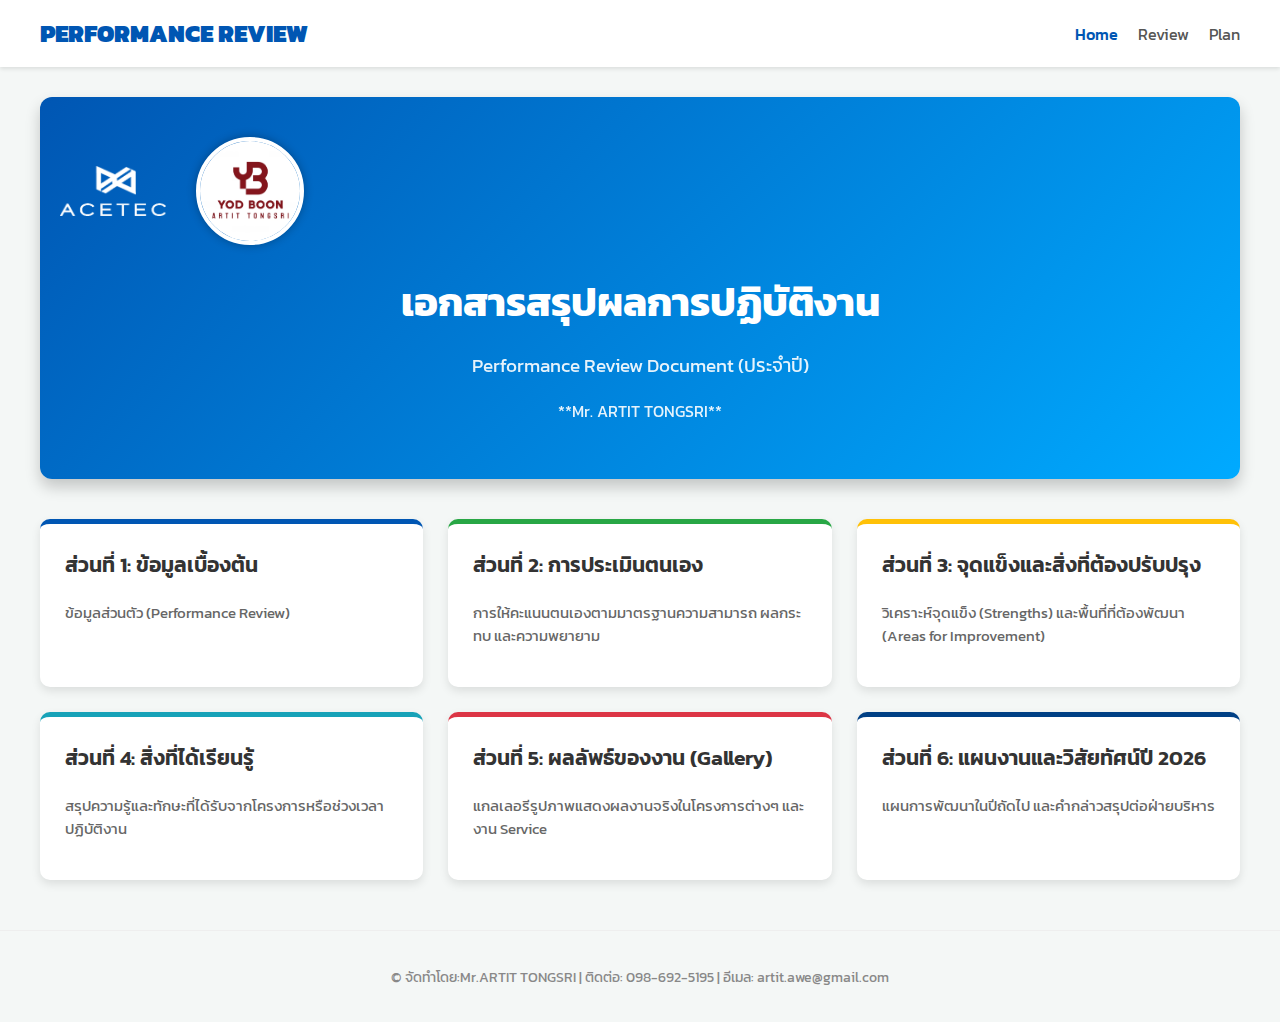
<file: index.html>
<!DOCTYPE html>
<html lang="th">

<head>
    <meta charset="UTF-8">
    <meta name="viewport" content="width=device-width, initial-scale=1.0">
    <title>เอกสาร Performance Review</title>
    <link rel="stylesheet" href="styles.css">
    <link rel="stylesheet" href="https://fonts.googleapis.com/css2?family=Kanit:wght@300;400;500;700;900&display=swap">
</head>

<body>

    <nav>
        <div class="container">
            <div class="nav-con">
                <div class="logo">
                    <a href="index.html">PERFORMANCE REVIEW</a>
                </div>
                <ul class="menu">
                    <li><a href="index.html" class="active-link">Home</a></li>
                    <li><a href="performance_review.html">Review</a></li>
                    <li><a href="แผนงานปี 2026 และให้คำพูดกับฝ่ายบริหาร.html">Plan</a></li>
                </ul>
            </div>
        </div>
    </nav>

    <main>
        <div class="container">
            
            <div class="header-section">
                <div class="header-images">
                    <img src="1. Logo/ACETEC LOGO.png" alt="Company Logo" class="company-logo" />   
                    <img src="1. Logo/Logo_yod.png" alt="Profile Photo" class="profile-photo" />
                </div>
                <h1>เอกสารสรุปผลการปฏิบัติงาน</h1>
                <p>Performance Review Document (ประจำปี)</p>
                <p style="font-size: 1rem; margin-top: 15px;">**Mr. ARTIT TONGSRI**</p>
            </div>
            
            <div class="dashboard-grid">
                
                <a href="performance_review.html" class="nav-card card-1">
                    <div>
                        <h3>ส่วนที่ 1: ข้อมูลเบื้องต้น</h3>
                        <p>ข้อมูลส่วนตัว (Performance Review)</p>
                    </div>
                </a>

                <a href="การประเมินตนเอง.html" class="nav-card card-2">
                    <div>
                        <h3>ส่วนที่ 2: การประเมินตนเอง</h3>
                        <p>การให้คะแนนตนเองตามมาตรฐานความสามารถ ผลกระทบ และความพยายาม</p>
                    </div>
                </a>

                <a href="ประเมินภาพรวมของตนเองด้านจุดแข็งและสิ่งที่ต้องปรับปรุง.html" class="nav-card card-3">
                    <div>
                        <h3>ส่วนที่ 3: จุดแข็งและสิ่งที่ต้องปรับปรุง</h3>
                        <p>วิเคราะห์จุดแข็ง (Strengths) และพื้นที่ที่ต้องพัฒนา (Areas for Improvement)</p>
                    </div>
                </a>

                <a href="สิ่งที่ได้เรียนรู้ในช่วงทดลองงานหรือช่วงปี.html" class="nav-card card-4">
                    <div>
                        <h3>ส่วนที่ 4: สิ่งที่ได้เรียนรู้</h3>
                        <p>สรุปความรู้และทักษะที่ได้รับจากโครงการหรือช่วงเวลาปฏิบัติงาน</p>
                    </div>
                </a>

                <a href="ผลลัพธ์ของงานในช่วงทดลองงานหรือช่วงปี.html" class="nav-card card-5">
                    <div>
                        <h3>ส่วนที่ 5: ผลลัพธ์ของงาน (Gallery)</h3>
                        <p>แกลเลอรีรูปภาพแสดงผลงานจริงในโครงการต่างๆ และงาน Service</p>
                    </div>
                </a>

                <a href="แผนงานปี 2026 และให้คำพูดกับฝ่ายบริหาร.html" class="nav-card card-6">
                    <div>
                        <h3>ส่วนที่ 6: แผนงานและวิสัยทัศน์ปี 2026</h3>
                        <p>แผนการพัฒนาในปีถัดไป และคำกล่าวสรุปต่อฝ่ายบริหาร</p>
                    </div>
                </a>

            </div>
        </div>
    </main>
    
    <footer>
        <p>&copy; จัดทำโดย:Mr.ARTIT TONGSRI | ติดต่อ: 098-692-5195 | อีเมล: artit.awe@gmail.com</p>
    </footer>

</body>
</html>
</file>
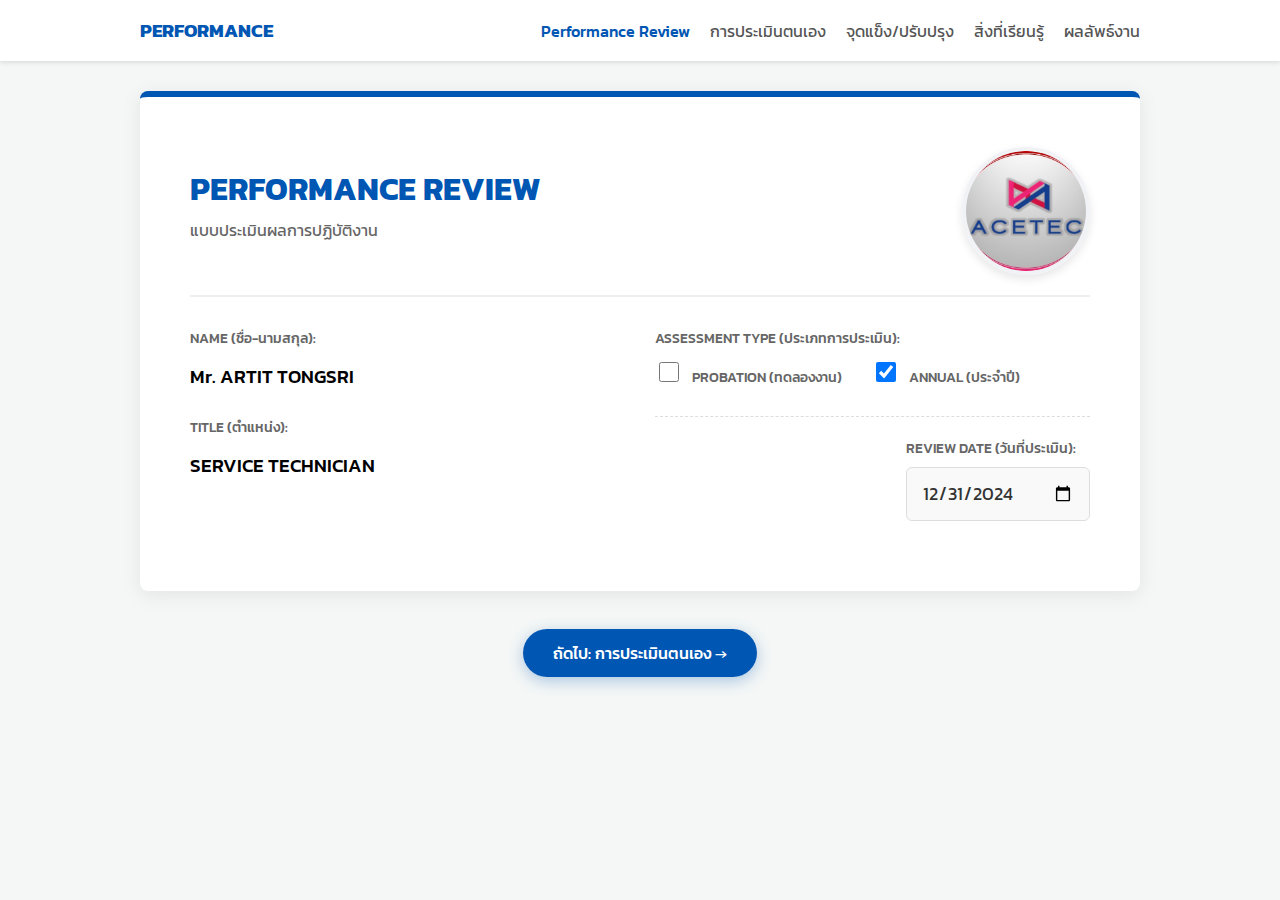
<file: performance_review.html>
<!DOCTYPE html>
<html lang="th">

<head>
    <meta charset="UTF-8">
    <meta name="viewport" content="width=device-width, initial-scale=1.0">
    <title>Performance Review - Artit Tongsri</title>
    <link rel="stylesheet" href="styles1.css">
    <link rel="stylesheet" href="https://fonts.googleapis.com/css2?family=Kanit:wght@300;400;500;700&display=swap">
</head>

<body>

    <nav>
        <div class="container">
            <div class="nav-con">
                <div class="logo">
                    <a href="index.html">PERFORMANCE</a>
                </div>
                <ul class="menu">
                    <li><a href="performance_review.html" class="active-link">Performance Review</a></li>
                    <li><a href="การประเมินตนเอง.html">การประเมินตนเอง</a></li>
                    <li><a href="ประเมินภาพรวมของตนเองด้านจุดแข็งและสิ่งที่ต้องปรับปรุง.html">จุดแข็ง/ปรับปรุง</a></li>
                    <li><a href="สิ่งที่ได้เรียนรู้ในช่วงทดลองงานหรือช่วงปี.html">สิ่งที่เรียนรู้</a></li>
                    <li><a href="ผลลัพธ์ของงานในช่วงทดลองงานหรือช่วงปี.html">ผลลัพธ์งาน</a></li>
                </ul>
            </div>
        </div>
    </nav>

    <main>
        <div class="container">
            <div class="paper-card">
                
                <div class="header-section">
                    <div>
                        <h1>Performance Review</h1>
                        <p style="color:#666; margin-top:5px;">แบบประเมินผลการปฏิบัติงาน</p>
                    </div>
                    <img src="1. Logo/messageImage_1733547619564.jpg" alt="Artit Tongsri" class="profile-img">
                </div>

                <div class="info-grid">
                    
                    <div>
                        <div class="form-group">
                            <label>NAME (ชื่อ-นามสกุล):</label>
                            <div class="form-control-static">Mr. ARTIT TONGSRI</div>
                            </div>

                        <div class="form-group">
                            <label>TITLE (ตำแหน่ง):</label>
                            <div class="form-control-static">SERVICE TECHNICIAN</div>
                        </div>
                    </div>

                    <div>
                        <div class="form-group">
                            <label>ASSESSMENT TYPE (ประเภทการประเมิน):</label>
                            <div class="checkbox-group">
                                <label class="custom-checkbox">
                                    <input type="checkbox" name="PROBATION" id="PROBATION">
                                    PROBATION (ทดลองงาน)
                                </label>
                                <label class="custom-checkbox">
                                    <input type="checkbox" name="ANNUAL" id="ANNUAL" checked>
                                    ANNUAL (ประจำปี)
                                </label>
                            </div>
                        </div>

                        <div class="review-date">
                            <div class="form-group" style="display: inline-block; text-align: left;">
                                <label>REVIEW DATE (วันที่ประเมิน):</label>
                                <input type="date" value="2024-12-31" class="form-control" style="width: auto;">
                            </div>
                        </div>
                    </div>

                </div> </div> <div class="btn-next-container">
                <a href="การประเมินตนเอง.html" class="btn-next">ถัดไป: การประเมินตนเอง &rarr;</a>
            </div>

        </div>
    </main>

</body>
</html>
</file>
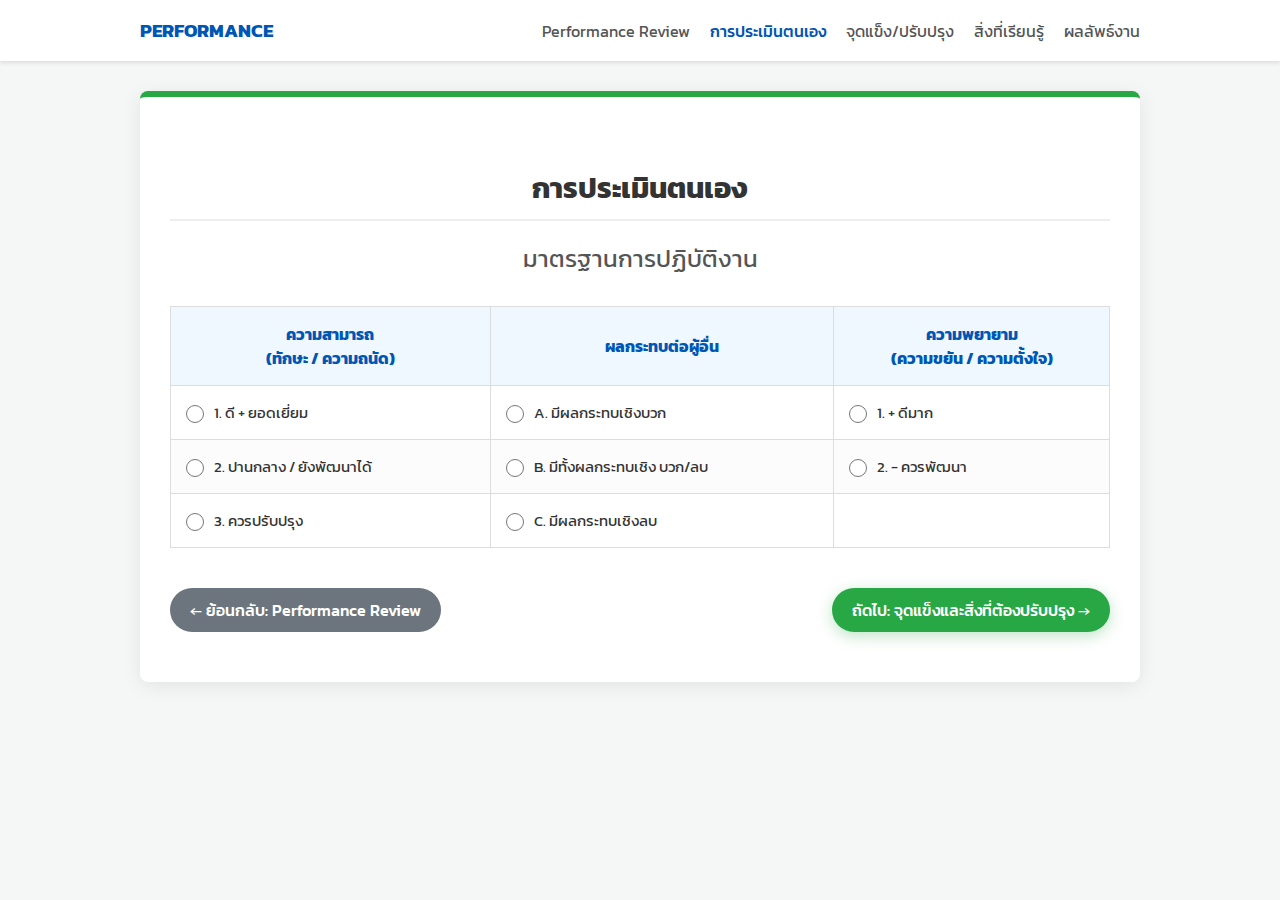
<file: การประเมินตนเอง copy.html>
<!DOCTYPE html>
<html lang="th">

<head>
    <meta charset="UTF-8">
    <meta name="viewport" content="width=device-width, initial-scale=1.0">
    <title>การประเมินตนเอง</title>
    <link rel="stylesheet" href="styles2.css">
    <link rel="stylesheet" href="https://fonts.googleapis.com/css2?family=Kanit:wght@300;400;500;700&display=swap">
</head>

<body>

    <nav>
        <div class="container">
            <div class="nav-con">
                <div class="logo">
                    <a href="index.html">PERFORMANCE</a>
                </div>
                <ul class="menu">
                    <li><a href="performance_review.html">Performance Review</a></li>
                    <li><a href="การประเมินตนเอง.html" class="active-link">การประเมินตนเอง</a></li>
                    <li><a href="ประเมินภาพรวมของตนเองด้านจุดแข็งและสิ่งที่ต้องปรับปรุง.html">จุดแข็ง/ปรับปรุง</a></li>
                    <li><a href="สิ่งที่ได้เรียนรู้ในช่วงทดลองงานหรือช่วงปี.html">สิ่งที่เรียนรู้</a></li>
                    <li><a href="ผลลัพธ์ของงานในช่วงทดลองงานหรือช่วงปี.html">ผลลัพธ์งาน</a></li>
                </ul>
            </div>
        </div>
    </nav>

    <main>
        <div class="container">
            <div class="paper-card">
                
                <h1>การประเมินตนเอง</h1>
                <h2 class="sub-title">มาตรฐานการปฏิบัติงาน</h2>
                
                <div style="overflow-x: auto;"> 
                    <table class="assessment-table">
                        <thead>
                            <tr>
                                <th>
                                    ความสามารถ<br>(ทักษะ / ความถนัด)
                                </th>
                                <th>
                                    ผลกระทบต่อผู้อื่น
                                </th>
                                <th>
                                    ความพยายาม<br>(ความขยัน / ความตั้งใจ)
                                </th>
                            </tr>
                        </thead>
                        <tbody>
                            <tr>
                                <td>
                                    <div class="rating-option">
                                        <input type="radio" name="rating-ability" id="ability-1">
                                        <label for="ability-1">1. ดี + ยอดเยี่ยม</label>
                                    </div>
                                </td>
                                <td>
                                    <div class="rating-option">
                                        <input type="radio" name="rating-impact" id="impact-1">
                                        <label for="impact-1">A. มีผลกระทบเชิงบวก</label>
                                    </div>
                                </td>
                                <td>
                                    <div class="rating-option">
                                        <input type="radio" name="rating-effort" id="effort-1">
                                        <label for="effort-1">1. + ดีมาก</label>
                                    </div>
                                </td>
                            </tr>
                            <tr>
                                <td>
                                    <div class="rating-option">
                                        <input type="radio" name="rating-ability" id="ability-2">
                                        <label for="ability-2">2. ปานกลาง / ยังพัฒนาได้</label>
                                    </div>
                                </td>
                                <td>
                                    <div class="rating-option">
                                        <input type="radio" name="rating-impact" id="impact-2">
                                        <label for="impact-2">B. มีทั้งผลกระทบเชิง บวก/ลบ</label>
                                    </div>
                                </td>
                                <td>
                                    <div class="rating-option">
                                        <input type="radio" name="rating-effort" id="effort-2">
                                        <label for="effort-2">2. - ควรพัฒนา</label>
                                    </div>
                                </td>
                            </tr>
                            <tr>
                                <td>
                                    <div class="rating-option">
                                        <input type="radio" name="rating-ability" id="ability-3">
                                        <label for="ability-3">3. ควรปรับปรุง</label>
                                    </div>
                                </td>
                                <td>
                                    <div class="rating-option">
                                        <input type="radio" name="rating-impact" id="impact-3">
                                        <label for="impact-3">C. มีผลกระทบเชิงลบ</label>
                                    </div>
                                </td>
                                <td>
                                    </td>
                            </tr>
                        </tbody>
                    </table>
                </div>

                <div class="nav-buttons">
                    <a href="performance_review.html" class="btn btn-prev">&larr; ย้อนกลับ: Performance Review</a>
                    <a href="ประเมินภาพรวมของตนเองด้านจุดแข็งและสิ่งที่ต้องปรับปรุง.html" class="btn btn-next">ถัดไป: จุดแข็งและสิ่งที่ต้องปรับปรุง &rarr;</a>
                </div>

            </div>
        </div>
    </main>
</body>
</html>
</file>
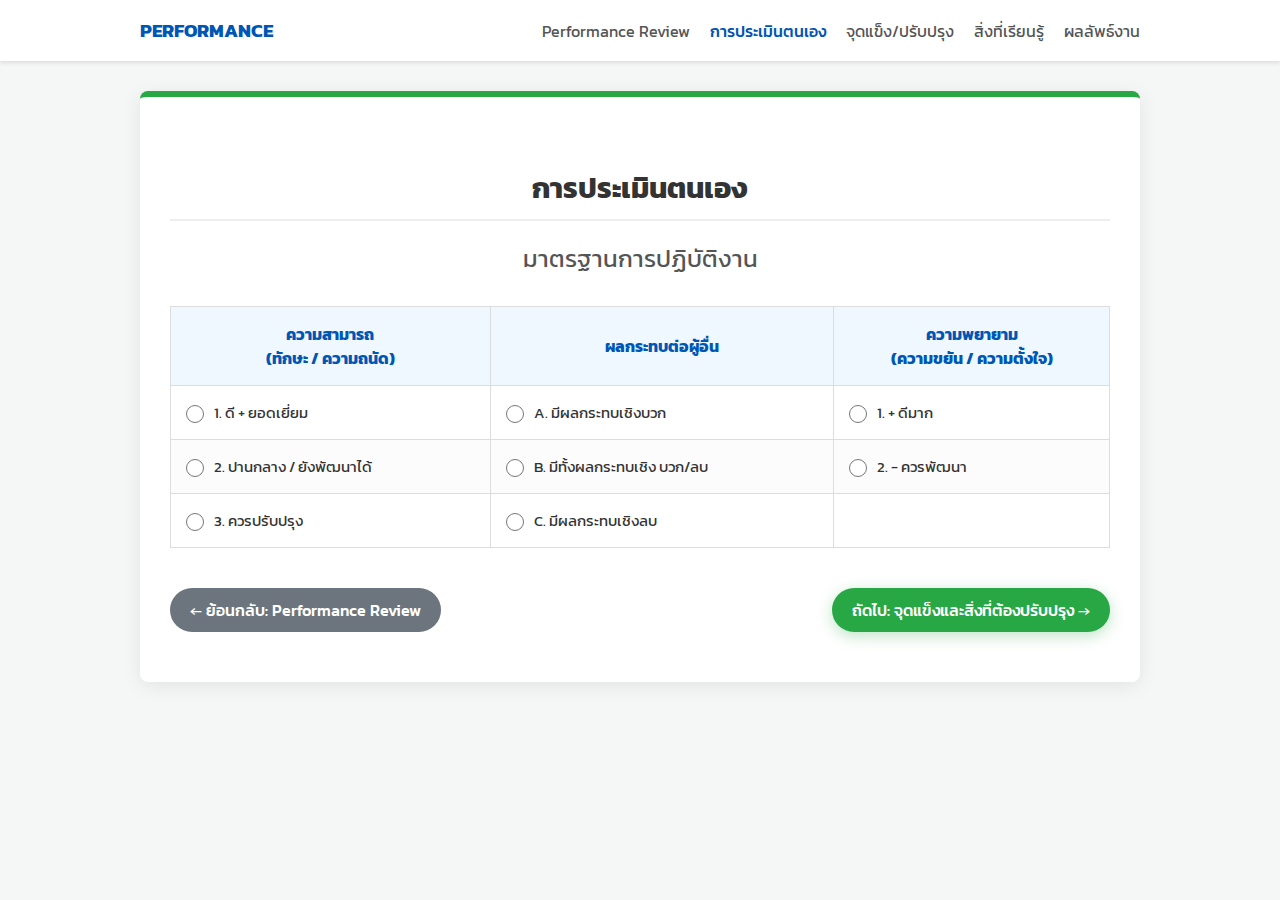
<file: การประเมินตนเอง.html>
<!DOCTYPE html>
<html lang="th">

<head>
    <meta charset="UTF-8">
    <meta name="viewport" content="width=device-width, initial-scale=1.0">
    <title>การประเมินตนเอง</title>
    <link rel="stylesheet" href="styles2.css">
    <link rel="stylesheet" href="https://fonts.googleapis.com/css2?family=Kanit:wght@300;400;500;700&display=swap">
</head>

<body>

    <nav>
        <div class="container">
            <div class="nav-con">
                <div class="logo">
                    <a href="index.html">PERFORMANCE</a>
                </div>
                <ul class="menu">
                    <li><a href="performance_review.html">Performance Review</a></li>
                    <li><a href="การประเมินตนเอง.html" class="active-link">การประเมินตนเอง</a></li>
                    <li><a href="ประเมินภาพรวมของตนเองด้านจุดแข็งและสิ่งที่ต้องปรับปรุง.html">จุดแข็ง/ปรับปรุง</a></li>
                    <li><a href="สิ่งที่ได้เรียนรู้ในช่วงทดลองงานหรือช่วงปี.html">สิ่งที่เรียนรู้</a></li>
                    <li><a href="ผลลัพธ์ของงานในช่วงทดลองงานหรือช่วงปี.html">ผลลัพธ์งาน</a></li>
                </ul>
            </div>
        </div>
    </nav>

    <main>
        <div class="container">
            <div class="paper-card">
                
                <h1>การประเมินตนเอง</h1>
                <h2 class="sub-title">มาตรฐานการปฏิบัติงาน</h2>
                
                <div style="overflow-x: auto;"> 
                    <table class="assessment-table">
                        <thead>
                            <tr>
                                <th>
                                    ความสามารถ<br>(ทักษะ / ความถนัด)
                                </th>
                                <th>
                                    ผลกระทบต่อผู้อื่น
                                </th>
                                <th>
                                    ความพยายาม<br>(ความขยัน / ความตั้งใจ)
                                </th>
                            </tr>
                        </thead>
                        <tbody>
                            <tr>
                                <td>
                                    <div class="rating-option">
                                        <input type="radio" name="rating-ability" id="ability-1">
                                        <label for="ability-1">1. ดี + ยอดเยี่ยม</label>
                                    </div>
                                </td>
                                <td>
                                    <div class="rating-option">
                                        <input type="radio" name="rating-impact" id="impact-1">
                                        <label for="impact-1">A. มีผลกระทบเชิงบวก</label>
                                    </div>
                                </td>
                                <td>
                                    <div class="rating-option">
                                        <input type="radio" name="rating-effort" id="effort-1">
                                        <label for="effort-1">1. + ดีมาก</label>
                                    </div>
                                </td>
                            </tr>
                            <tr>
                                <td>
                                    <div class="rating-option">
                                        <input type="radio" name="rating-ability" id="ability-2">
                                        <label for="ability-2">2. ปานกลาง / ยังพัฒนาได้</label>
                                    </div>
                                </td>
                                <td>
                                    <div class="rating-option">
                                        <input type="radio" name="rating-impact" id="impact-2">
                                        <label for="impact-2">B. มีทั้งผลกระทบเชิง บวก/ลบ</label>
                                    </div>
                                </td>
                                <td>
                                    <div class="rating-option">
                                        <input type="radio" name="rating-effort" id="effort-2">
                                        <label for="effort-2">2. - ควรพัฒนา</label>
                                    </div>
                                </td>
                            </tr>
                            <tr>
                                <td>
                                    <div class="rating-option">
                                        <input type="radio" name="rating-ability" id="ability-3">
                                        <label for="ability-3">3. ควรปรับปรุง</label>
                                    </div>
                                </td>
                                <td>
                                    <div class="rating-option">
                                        <input type="radio" name="rating-impact" id="impact-3">
                                        <label for="impact-3">C. มีผลกระทบเชิงลบ</label>
                                    </div>
                                </td>
                                <td>
                                    </td>
                            </tr>
                        </tbody>
                    </table>
                </div>

                <div class="nav-buttons">
                    <a href="performance_review.html" class="btn btn-prev">&larr; ย้อนกลับ: Performance Review</a>
                    <a href="ประเมินภาพรวมของตนเองด้านจุดแข็งและสิ่งที่ต้องปรับปรุง.html" class="btn btn-next">ถัดไป: จุดแข็งและสิ่งที่ต้องปรับปรุง &rarr;</a>
                </div>

            </div>
        </div>
    </main>
</body>
</html>
</file>
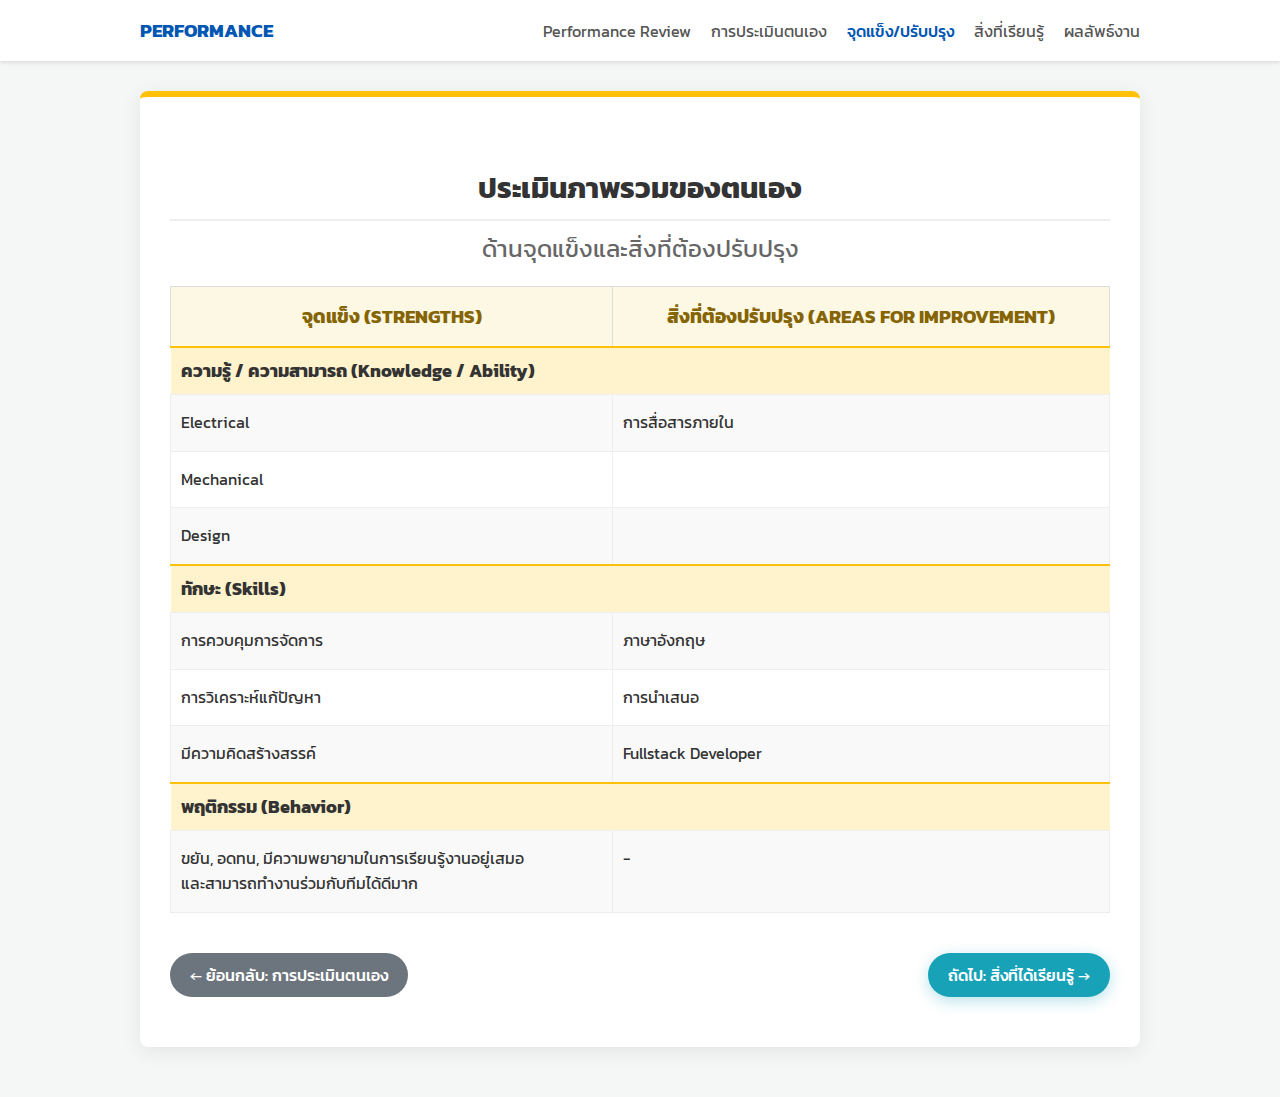
<file: ประเมินภาพรวมของตนเองด้านจุดแข็งและสิ่งที่ต้องปรับปรุง.html>
<!DOCTYPE html>
<html lang="th">

<head>
    <meta charset="UTF-8">
    <meta name="viewport" content="width=device-width, initial-scale=1.0">
    <title>จุดแข็งและสิ่งที่ต้องปรับปรุง</title>
    <link rel="stylesheet" href="styles3.css">
    <link rel="stylesheet" href="https://fonts.googleapis.com/css2?family=Kanit:wght@300;400;500;700&display=swap">
</head>

<body>

    <nav>
        <div class="container">
            <div class="nav-con">
                <div class="logo">
                    <a href="index.html">PERFORMANCE</a>
                </div>
                <ul class="menu">
                    <li><a href="performance_review.html">Performance Review</a></li>
                    <li><a href="การประเมินตนเอง.html">การประเมินตนเอง</a></li>
                    <li><a href="ประเมินภาพรวมของตนเองด้านจุดแข็งและสิ่งที่ต้องปรับปรุง.html" class="active-link">จุดแข็ง/ปรับปรุง</a></li>
                    <li><a href="สิ่งที่ได้เรียนรู้ในช่วงทดลองงานหรือช่วงปี.html">สิ่งที่เรียนรู้</a></li>
                    <li><a href="ผลลัพธ์ของงานในช่วงทดลองงานหรือช่วงปี.html">ผลลัพธ์งาน</a></li>
                </ul>
            </div>
        </div>
    </nav>

    <main>
        <div class="container">
            <div class="paper-card">
                
                <h1>ประเมินภาพรวมของตนเอง</h1>
                <h2 style="text-align: center; color: #666; font-weight: 400; margin-top: -10px;">ด้านจุดแข็งและสิ่งที่ต้องปรับปรุง</h2>
                
                <table class="swot-table">
                    <thead>
                        <tr>
                            <th>จุดแข็ง (STRENGTHS)</th>
                            <th>สิ่งที่ต้องปรับปรุง (AREAS FOR IMPROVEMENT)</th>
                        </tr>
                    </thead>
                    <tbody>
                        
                        <tr class="category-header">
                            <th colspan="2">ความรู้ / ความสามารถ (Knowledge / Ability)</th>
                        </tr>
                        <tr>
                            <td>Electrical</td>
                            <td>การสื่อสารภายใน</td>
                        </tr>
                        <tr>
                            <td>Mechanical</td>
                            <td></td>
                        </tr>
                        <tr>
                            <td>Design</td>
                            <td></td>
                        </tr>
                        
                        <tr class="category-header">
                            <th colspan="2">ทักษะ (Skills)</th>
                        </tr>
                        <tr>
                            <td>การควบคุมการจัดการ</td>
                            <td>ภาษาอังกฤษ</td>
                        </tr>
                        <tr>
                            <td>การวิเคราะห์แก้ปัญหา</td>
                            <td>การนำเสนอ</td>
                        </tr>
                        <tr>
                            <td>มีความคิดสร้างสรรค์</td>
                            <td>Fullstack Developer</td>
                        </tr>
                        
                        <tr class="category-header">
                            <th colspan="2">พฤติกรรม (Behavior)</th>
                        </tr>
                        <tr>
                            <td>
                                ขยัน, อดทน, มีความพยายามในการเรียนรู้งานอยู่เสมอ <br> และสามารถทำงานร่วมกับทีมได้ดีมาก
                            </td>
                            <td>
                                -
                            </td>
                        </tr>
                    </tbody>
                </table>

                <div class="nav-buttons">
                    <a href="การประเมินตนเอง.html" class="btn btn-prev">&larr; ย้อนกลับ: การประเมินตนเอง</a>
                    <a href="สิ่งที่ได้เรียนรู้ในช่วงทดลองงานหรือช่วงปี.html" class="btn btn-next">ถัดไป: สิ่งที่ได้เรียนรู้ &rarr;</a>
                </div>

            </div>
        </div>
    </main>

</body>
</html>
</file>
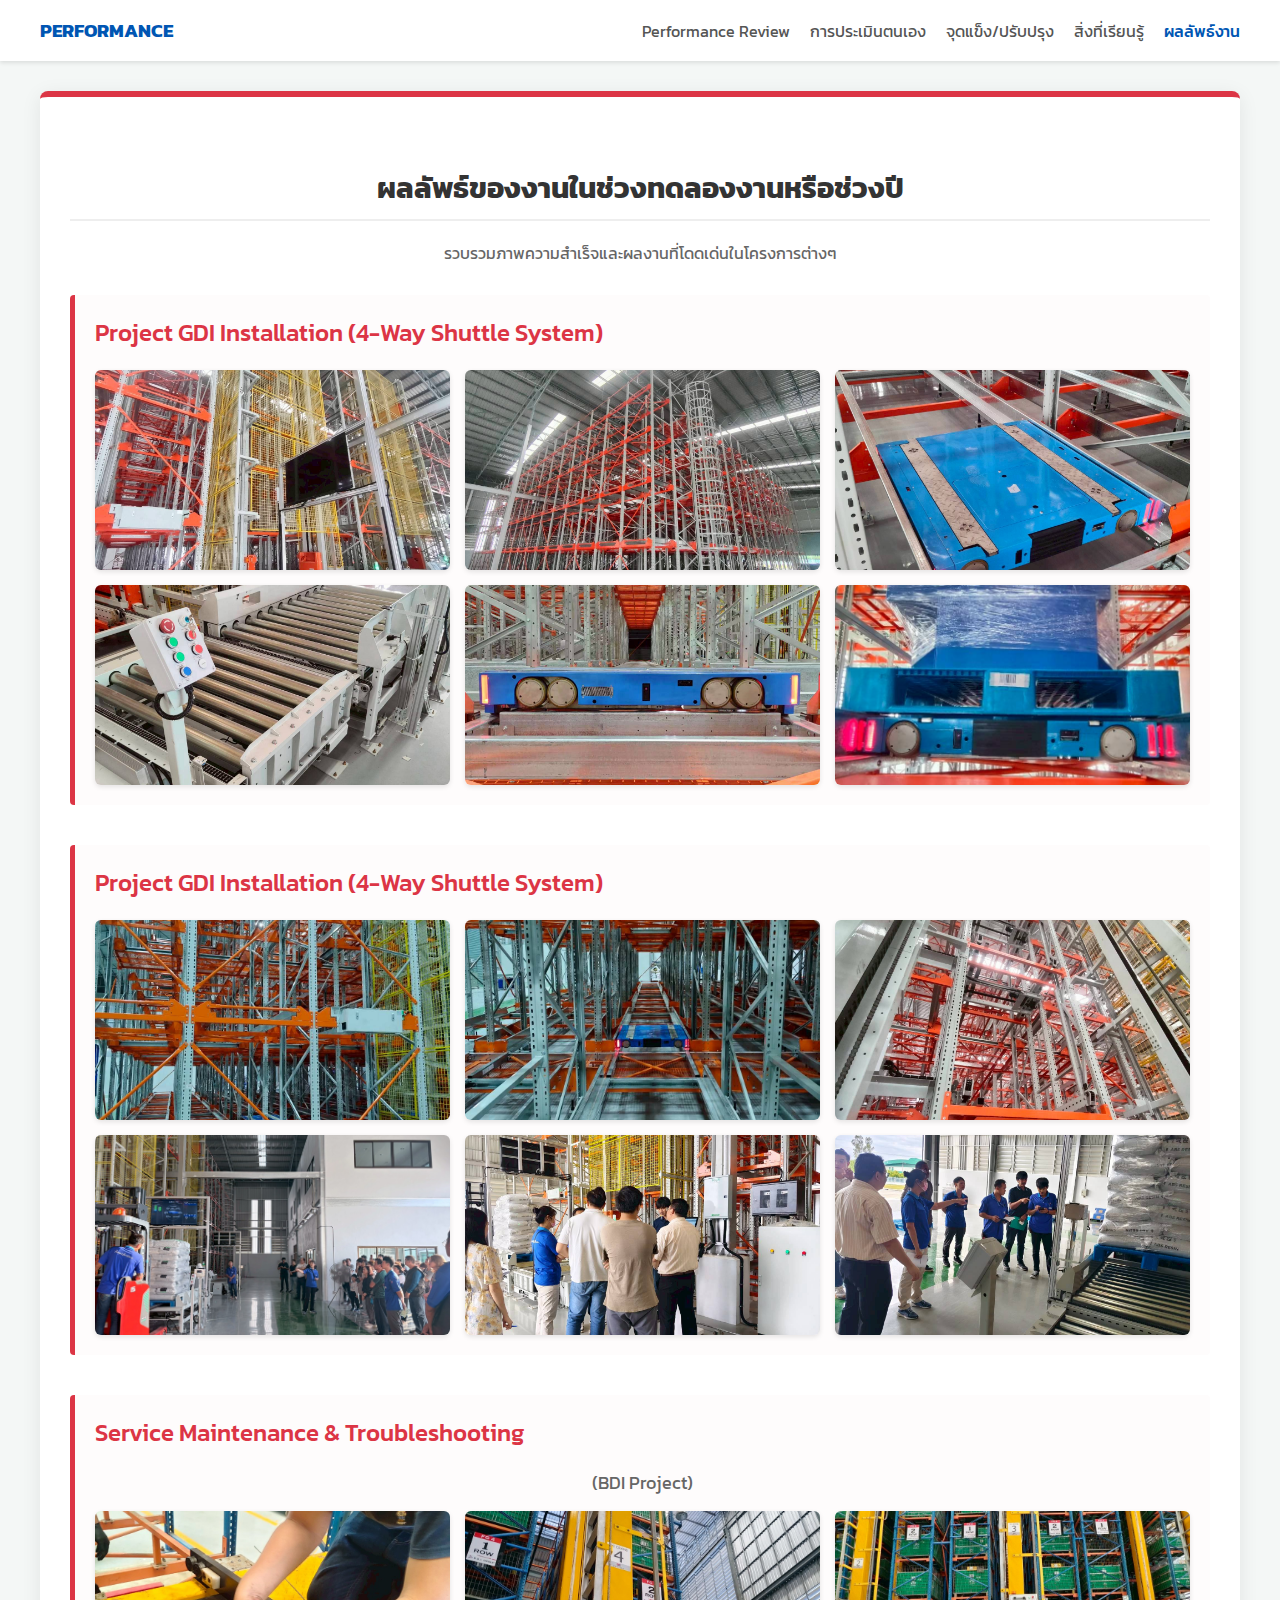
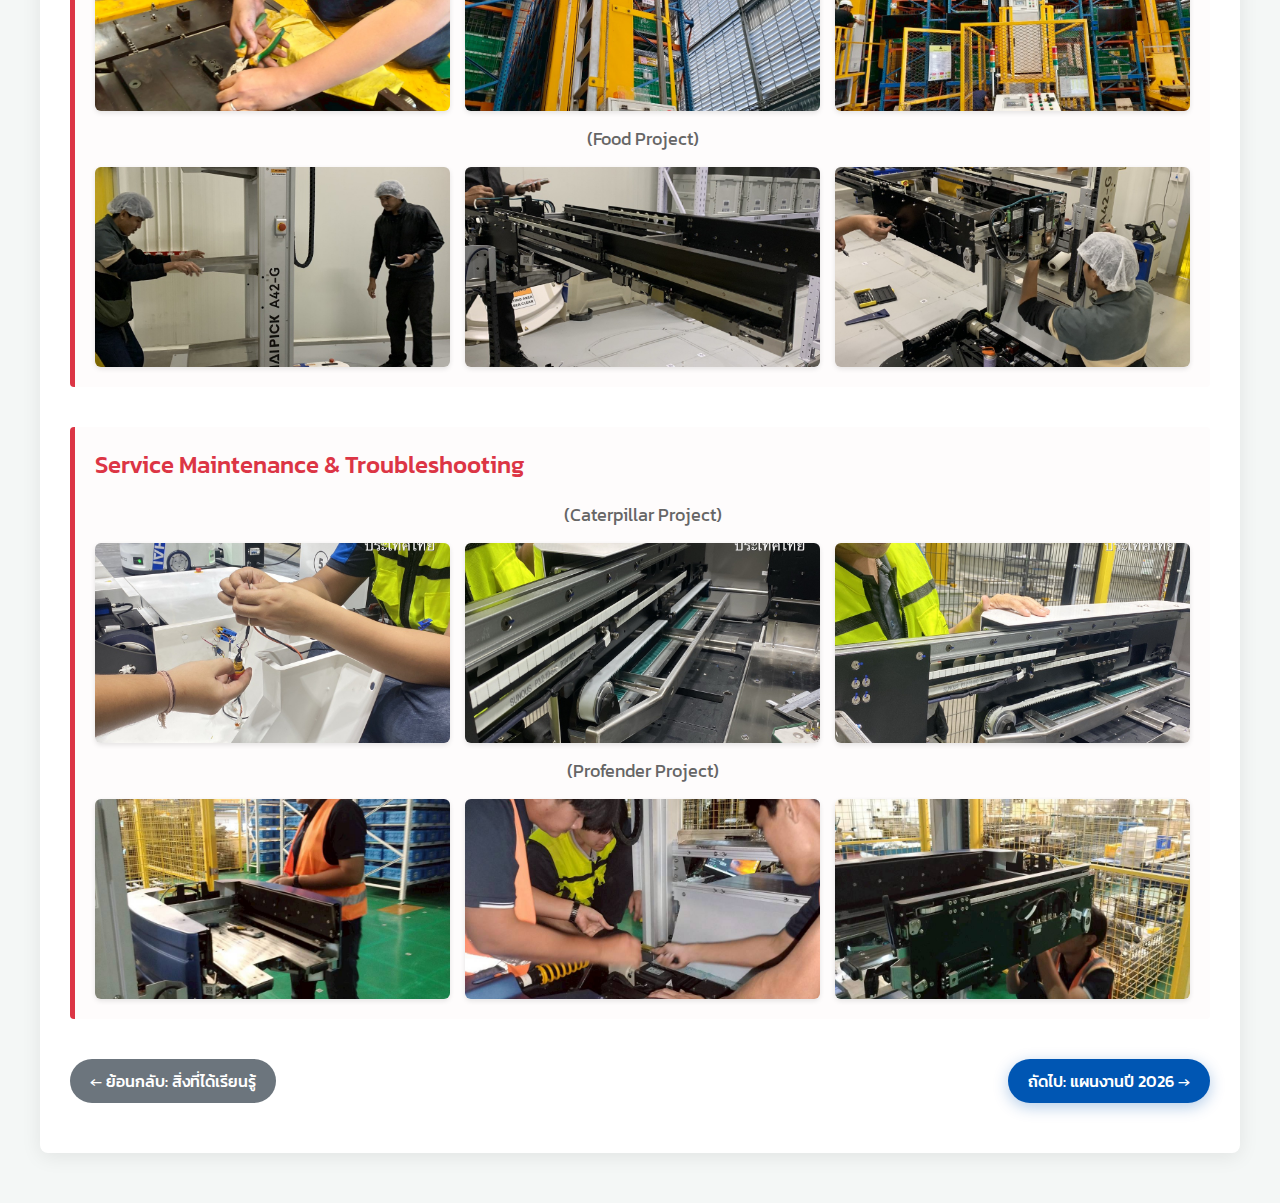
<file: ผลลัพธ์ของงานในช่วงทดลองงานหรือช่วงปี.html>
<!DOCTYPE html>
<html lang="th">

<head>
    <meta charset="UTF-8">
    <meta name="viewport" content="width=device-width, initial-scale=1.0">
    <title>ผลลัพธ์ของงาน</title>
    <link rel="stylesheet" href="styles5.css">
    <link rel="stylesheet" href="https://fonts.googleapis.com/css2?family=Kanit:wght@300;400;500;700&display=swap">
</head>

<body>

    <nav>
        <div class="container">
            <div class="nav-con">
                <div class="logo">
                    <a href="index.html">PERFORMANCE</a>
                </div>
                <ul class="menu">
                    <li><a href="performance_review.html">Performance Review</a></li>
                    <li><a href="การประเมินตนเอง.html">การประเมินตนเอง</a></li>
                    <li><a href="ประเมินภาพรวมของตนเองด้านจุดแข็งและสิ่งที่ต้องปรับปรุง.html">จุดแข็ง/ปรับปรุง</a></li>
                    <li><a href="สิ่งที่ได้เรียนรู้ในช่วงทดลองงานหรือช่วงปี.html">สิ่งที่เรียนรู้</a></li>
                    <li><a href="ผลลัพธ์ของงานในช่วงทดลองงานหรือช่วงปี.html" class="active-link">ผลลัพธ์งาน</a></li>
                </ul>
            </div>
        </div>
    </nav>

    <main>
        <div class="container">
            <div class="paper-card">
                
                <h1>ผลลัพธ์ของงานในช่วงทดลองงานหรือช่วงปี</h1>
                <p style="text-align: center; color: #666; margin-bottom: 30px;">รวบรวมภาพความสำเร็จและผลงานที่โดดเด่นในโครงการต่างๆ</p>

                <div class="project-section">
                    <h2>Project GDI Installation (4-Way Shuttle System)</h2>
                    <div class="gallery-grid">
                        <div class="gallery-item"><img src="2. Image Project/1.jpg" alt="4-Way Shuttle System 1"></div>
                        <div class="gallery-item"><img src="2. Image Project/2.jpg" alt="4-Way Shuttle System 2"></div>
                        <div class="gallery-item"><img src="2. Image Project/3.jpg" alt="4-Way Shuttle System 3"></div>
                        <div class="gallery-item"><img src="2. Image Project/4.jpg" alt="4-Way Shuttle System 4"></div>
                        <div class="gallery-item"><img src="2. Image Project/5.jpg" alt="4-Way Shuttle System 5"></div>
                        <div class="gallery-item"><img src="2. Image Project/6.jpg" alt="4-Way Shuttle System 6"></div>
                    </div>
                </div>
                
                <div class="project-section">
                    <h2>Project GDI Installation (4-Way Shuttle System)</h2>
                    <div class="gallery-grid">
                        <div class="gallery-item"><img src="2. Image Project/7.jpg" alt="4-Way Shuttle System 7"></div>
                        <div class="gallery-item"><img src="2. Image Project/8.jpg" alt="4-Way Shuttle System 8"></div>
                        <div class="gallery-item"><img src="2. Image Project/9.jpg" alt="4-Way Shuttle System 9"></div>
                        <div class="gallery-item"><img src="2. Image Project/10.jpg" alt="4-Way Shuttle System 10"></div>
                        <div class="gallery-item"><img src="2. Image Project/11.jpg" alt="4-Way Shuttle System 11"></div>
                        <div class="gallery-item"><img src="2. Image Project/12.jpg" alt="4-Way Shuttle System 12"></div>
                    </div>
                </div>

                <div class="project-section">
                    <h2>Service Maintenance & Troubleshooting</h2>
                    
                    <h3>(BDI Project)</h3>
                    <div class="gallery-grid">
                        <div class="gallery-item"><img src="3. Service/1. BDI Project/LINE_ALBUM_140725 General Inspection _2 Crane SZ 1 - SZ 2_251211_1.jpg" alt="BDI Inspection 1"></div>
                        <div class="gallery-item"><img src="3. Service/1. BDI Project/LINE_ALBUM_060725 General Inspection _2 Crane FG 3 - FG 4_251211_2.jpg" alt="BDI Inspection 2"></div>
                        <div class="gallery-item"><img src="3. Service/1. BDI Project/LINE_ALBUM_060725 General Inspection _2 Crane FG 3 - FG 4_251211_1.jpg" alt="BDI Inspection 3"></div>
                    </div>
                    
                    <h3>(Food Project)</h3>
                    <div class="gallery-grid">
                        <div class="gallery-item"><img src="3. Service/2. Food Project/LINE_ALBUM_PM General_3 (11-121225)_251211_1.jpg" alt="Food Project 1"></div>
                        <div class="gallery-item"><img src="3. Service/2. Food Project/LINE_ALBUM_PM General_3 (11-121225)_251211_2.jpg" alt="Food Project 2"></div>
                        <div class="gallery-item"><img src="3. Service/2. Food Project/LINE_ALBUM_PM General_3 (11-121225)_251211_3.jpg" alt="Food Project 3"></div>
                    </div>
                </div>

                <div class="project-section">
                    <h2>Service Maintenance & Troubleshooting</h2>
                    
                    <h3>(Caterpillar Project)</h3>
                    <div class="gallery-grid">
                        <div class="gallery-item"><img src="3. Service/3. Caterpillar Project/LINE_ALBUM_เข้าเปลี่ยน Emergency, สายพาน LHD (051125)_251211_1.jpg" alt="Caterpillar Project 1"></div>
                        <div class="gallery-item"><img src="3. Service/3. Caterpillar Project/LINE_ALBUM_เข้าเปลี่ยน Emergency, สายพาน LHD (051125)_251211_2.jpg" alt="Caterpillar Project 2"></div>
                        <div class="gallery-item"><img src="3. Service/3. Caterpillar Project/LINE_ALBUM_เข้าเปลี่ยน Emergency, สายพาน LHD (051125)_251211_3.jpg" alt="Caterpillar Project 3"></div>
                    </div>
                    
                    <h3>(Profender Project)</h3>
                    <div class="gallery-grid">
                        <div class="gallery-item"><img src="3. Service/4. Profender Project/LINE_ALBUM_3122025 PM Yearly _WH1_251211_1.jpg" alt="Profender Project 1"></div>
                        <div class="gallery-item"><img src="3. Service/4. Profender Project/LINE_ALBUM_3122025 PM Yearly _WH1_251211_5.jpg" alt="Profender Project 2"></div>
                        <div class="gallery-item"><img src="3. Service/4. Profender Project/LINE_ALBUM_3122025 PM Yearly _WH1_251211_4.jpg" alt="Profender Project 3"></div>
                    </div>
                </div>


                <div class="nav-buttons">
                    <a href="สิ่งที่ได้เรียนรู้ในช่วงทดลองงานหรือช่วงปี.html" class="btn btn-prev">&larr; ย้อนกลับ: สิ่งที่ได้เรียนรู้</a>
                    <a href="แผนงานปี 2026 และให้คำพูดกับฝ่ายบริหาร.html" class="btn btn-next">ถัดไป: แผนงานปี 2026 &rarr;</a>
                </div>

            </div>
        </div>
    </main>

</body>
</html>
</file>
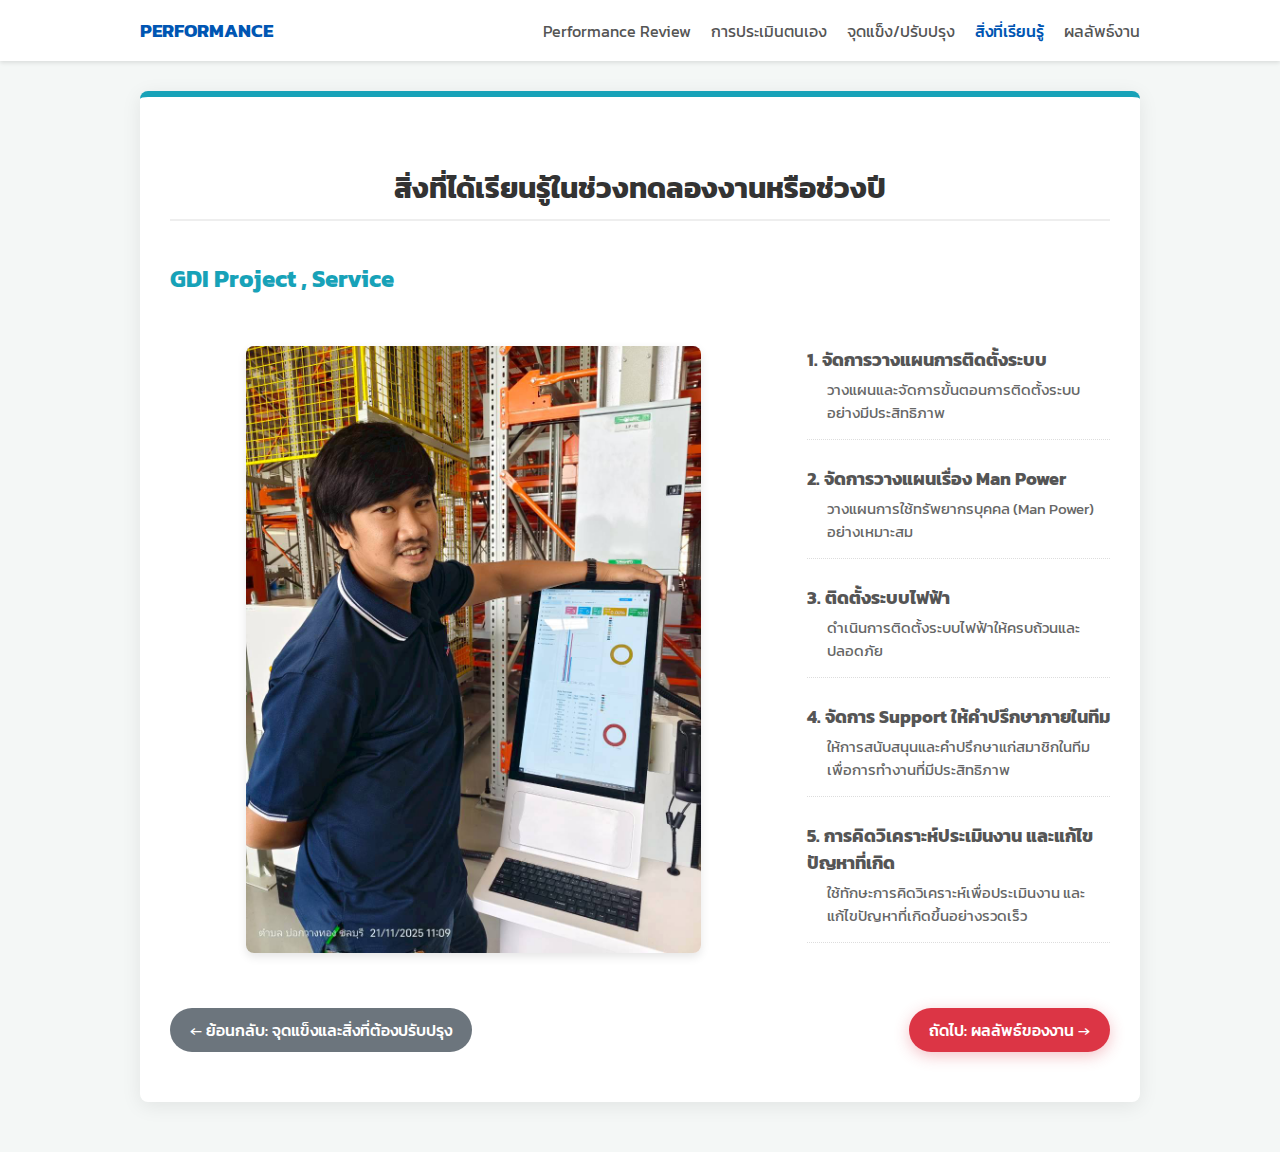
<file: สิ่งที่ได้เรียนรู้ในช่วงทดลองงานหรือช่วงปี.html>
<!DOCTYPE html>
<html lang="th">

<head>
    <meta charset="UTF-8">
    <meta name="viewport" content="width=device-width, initial-scale=1.0">
    <title>สิ่งที่ได้เรียนรู้</title>
    <link rel="stylesheet" href="styles4.css">
    <link rel="stylesheet" href="https://fonts.googleapis.com/css2?family=Kanit:wght@300;400;500;700&display=swap">
</head>

<body>

    <nav>
        <div class="container">
            <div class="nav-con">
                <div class="logo">
                    <a href="index.html">PERFORMANCE</a>
                </div>
                <ul class="menu">
                    <li><a href="performance_review.html">Performance Review</a></li>
                    <li><a href="การประเมินตนเอง.html">การประเมินตนเอง</a></li>
                    <li><a href="ประเมินภาพรวมของตนเองด้านจุดแข็งและสิ่งที่ต้องปรับปรุง.html">จุดแข็ง/ปรับปรุง</a></li>
                    <li><a href="สิ่งที่ได้เรียนรู้ในช่วงทดลองงานหรือช่วงปี.html" class="active-link">สิ่งที่เรียนรู้</a></li>
                    <li><a href="ผลลัพธ์ของงานในช่วงทดลองงานหรือช่วงปี.html">ผลลัพธ์งาน</a></li>
                </ul>
            </div>
        </div>
    </nav>

    <main>
        <div class="container">
            <div class="paper-card">
                
                <h1>สิ่งที่ได้เรียนรู้ในช่วงทดลองงานหรือช่วงปี</h1>
                
                <div class="learning-content">
                   
                    <h2 class="learning-title">GDI Project , Service</h2>
                    <div class="image-side">
                        <img src="2. Image Project/LINE_ALBUM_Handover 112125_251210_1.jpg" alt="ภาพการติดตั้งระบบและคอมมิชชันนิ่ง" />
                    </div>
                    <div class="learning-list">
                        
                        <div class="learning-item">
                            <h3>1. จัดการวางแผนการติดตั้งระบบ</h3>
                            <p>วางแผนและจัดการขั้นตอนการติดตั้งระบบอย่างมีประสิทธิภาพ</p>
                        </div>
                        
                        <div class="learning-item">
                            <h3>2. จัดการวางแผนเรื่อง Man Power </h3>
                            <p>วางแผนการใช้ทรัพยากรบุคคล (Man Power) อย่างเหมาะสม</p>
                        </div>
                        
                        <div class="learning-item">
                            <h3>3. ติดตั้งระบบไฟฟ้า</h3>
                            <p>ดำเนินการติดตั้งระบบไฟฟ้าให้ครบถ้วนและปลอดภัย</p>
                        </div>
                        
                        <div class="learning-item">
                            <h3>4. จัดการ Support ให้คำปรึกษาภายในทีม</h3>
                            <p>ให้การสนับสนุนและคำปรึกษาแก่สมาชิกในทีมเพื่อการทำงานที่มีประสิทธิภาพ</p>
                        </div>
                        
                        <div class="learning-item">
                            <h3>5. การคิดวิเคราะห์ประเมินงาน และแก้ไขปัญหาที่เกิด</h3>
                            <p>ใช้ทักษะการคิดวิเคราะห์เพื่อประเมินงาน และแก้ไขปัญหาที่เกิดขึ้นอย่างรวดเร็ว</p>
                        </div>
                    </div>
                </div>

                <div class="nav-buttons">
                    <a href="ประเมินภาพรวมของตนเองด้านจุดแข็งและสิ่งที่ต้องปรับปรุง.html" class="btn btn-prev">&larr; ย้อนกลับ: จุดแข็งและสิ่งที่ต้องปรับปรุง</a>
                    <a href="ผลลัพธ์ของงานในช่วงทดลองงานหรือช่วงปี.html" class="btn btn-next">ถัดไป: ผลลัพธ์ของงาน &rarr;</a>
                </div>

            </div>
        </div>
    </main>

</body>
</html>
</file>
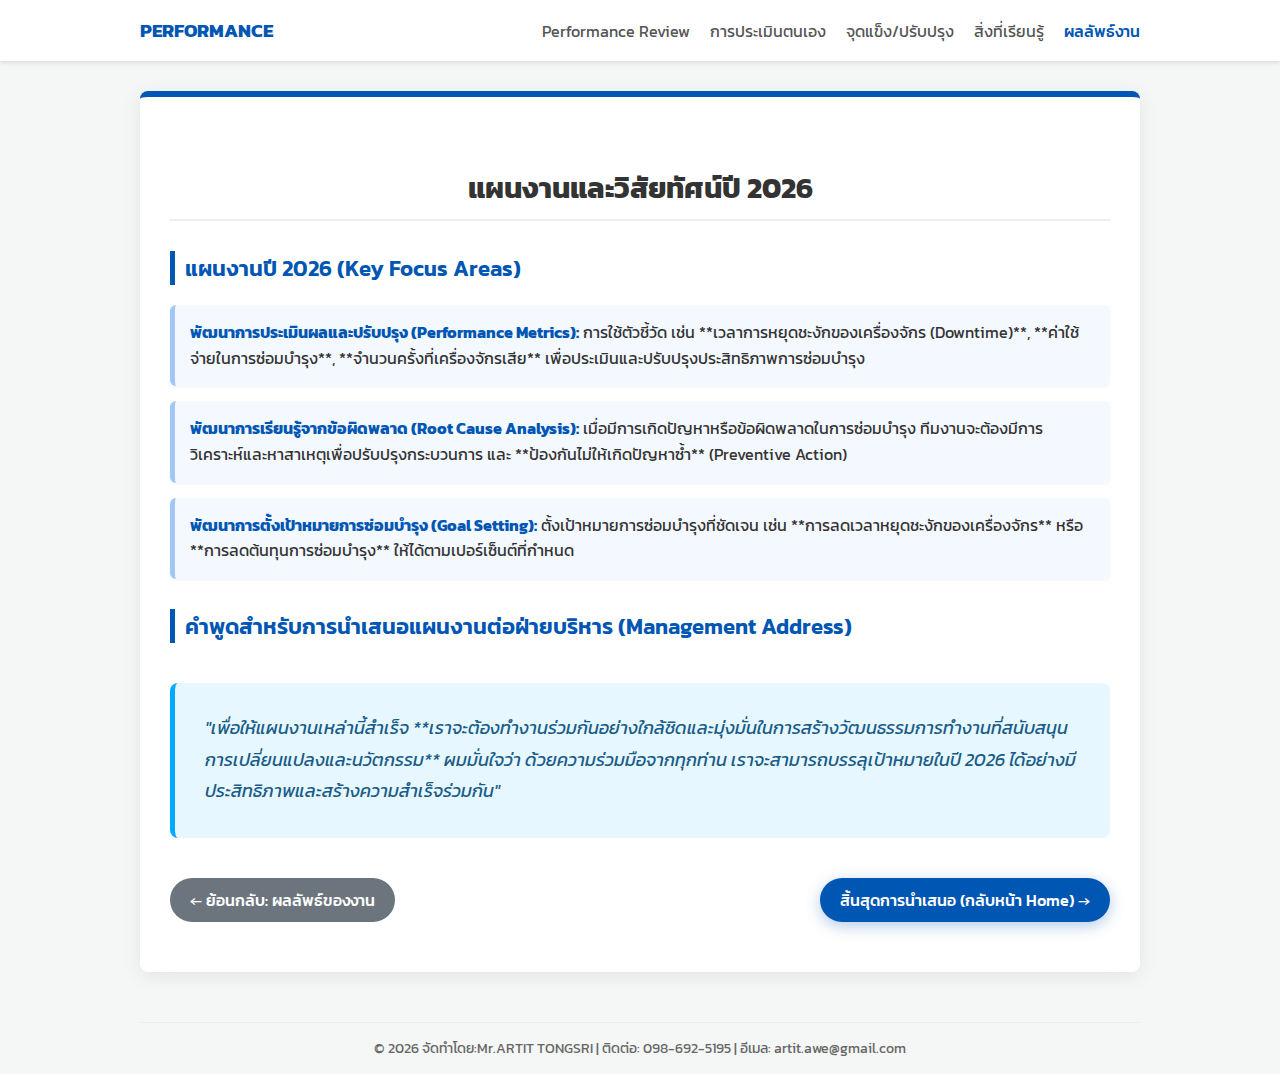
<file: แผนงานปี 2026 และให้คำพูดกับฝ่ายบริหาร.html>
<!DOCTYPE html>
<html lang="th">

<head>
    <meta charset="UTF-8">
    <meta name="viewport" content="width=device-width, initial-scale=1.0">
    <title>แผนงานปี 2025</title>
    <link rel="stylesheet" href="styles6.css">
    <link rel="stylesheet" href="https://fonts.googleapis.com/css2?family=Kanit:wght@300;400;500;700&display=swap">
</head>

<body>

    <nav>
        <div class="container">
            <div class="nav-con">
                <div class="logo">
                    <a href="index.html">PERFORMANCE</a>
                </div>
                <ul class="menu">
                    <li><a href="performance_review.html">Performance Review</a></li>
                    <li><a href="การประเมินตนเอง.html">การประเมินตนเอง</a></li>
                    <li><a href="ประเมินภาพรวมของตนเองด้านจุดแข็งและสิ่งที่ต้องปรับปรุง.html">จุดแข็ง/ปรับปรุง</a></li>
                    <li><a href="สิ่งที่ได้เรียนรู้ในช่วงทดลองงานหรือช่วงปี.html">สิ่งที่เรียนรู้</a></li>
                    <li><a href="ผลลัพธ์ของงานในช่วงทดลองงานหรือช่วงปี.html" class="active-link">ผลลัพธ์งาน</a></li>
                </ul>
            </div>
        </div>
    </nav>

    <main>
        <div class="container">
            <div class="paper-card">
                
                <h1>แผนงานและวิสัยทัศน์ปี 2026</h1>
                
                <h3 class="section-header">แผนงานปี 2026 (Key Focus Areas)</h3>
                
                <ul class="plan-list">
                    <li>
                        <strong>พัฒนาการประเมินผลและปรับปรุง (Performance Metrics):</strong> การใช้ตัวชี้วัด เช่น **เวลาการหยุดชะงักของเครื่องจักร (Downtime)**, **ค่าใช้จ่ายในการซ่อมบำรุง**, **จำนวนครั้งที่เครื่องจักรเสีย** เพื่อประเมินและปรับปรุงประสิทธิภาพการซ่อมบำรุง
                    </li>
                    <li>
                        <strong>พัฒนาการเรียนรู้จากข้อผิดพลาด (Root Cause Analysis):</strong> เมื่อมีการเกิดปัญหาหรือข้อผิดพลาดในการซ่อมบำรุง ทีมงานจะต้องมีการวิเคราะห์และหาสาเหตุเพื่อปรับปรุงกระบวนการ และ **ป้องกันไม่ให้เกิดปัญหาซ้ำ** (Preventive Action)
                    </li>
                    <li>
                        <strong>พัฒนาการตั้งเป้าหมายการซ่อมบำรุง (Goal Setting):</strong> ตั้งเป้าหมายการซ่อมบำรุงที่ชัดเจน เช่น **การลดเวลาหยุดชะงักของเครื่องจักร** หรือ **การลดต้นทุนการซ่อมบำรุง** ให้ได้ตามเปอร์เซ็นต์ที่กำหนด
                    </li>
                </ul>
                
                <h3 class="section-header">คำพูดสำหรับการนำเสนอแผนงานต่อฝ่ายบริหาร (Management Address)</h3>
                
                <div class="management-speech">
                    "เพื่อให้แผนงานเหล่านี้สำเร็จ **เราจะต้องทำงานร่วมกันอย่างใกล้ชิดและมุ่งมั่นในการสร้างวัฒนธรรมการทำงานที่สนับสนุนการเปลี่ยนแปลงและนวัตกรรม** ผมมั่นใจว่า ด้วยความร่วมมือจากทุกท่าน เราจะสามารถบรรลุเป้าหมายในปี 2026 ได้อย่างมีประสิทธิภาพและสร้างความสำเร็จร่วมกัน"
                </div>

                <div class="nav-buttons">
                    <a href="ผลลัพธ์ของงานในช่วงทดลองงานหรือช่วงปี.html" class="btn btn-prev">&larr; ย้อนกลับ: ผลลัพธ์ของงาน</a>
                    <a href="index.html" class="btn btn-final">สิ้นสุดการนำเสนอ (กลับหน้า Home) &rarr;</a>
                </div>

            </div>

            <footer>
                <hr style="margin-top: 50px; border: 0; border-top: 1px solid #eee;">
                <div class="Author" style="text-align: center; color: #666; font-size: 0.9rem;">
                    <p>&copy; 2026 จัดทำโดย:Mr.ARTIT TONGSRI | ติดต่อ: 098-692-5195 | อีเมล: artit.awe@gmail.com</p>
                </div>
            </footer>

        </div>
    </main>
</body>
</html>
</file>
<file: styles.css>
/*!-index--*/
body {
    font-family: 'Kanit', sans-serif;
    background-color: #f4f7f6;
    margin: 0;
    padding: 0;
    color: #333;
}

/* --- Header Content & Profile/Logo --- */
.header-section {
    text-align: center;
    padding: 40px 20px;
    background: linear-gradient(135deg, #0056b3, #00aaff);
    color: white;
    border-radius: 12px;
    margin-bottom: 40px;
    box-shadow: 0 8px 15px rgba(0,0,0,0.2);
    position: relative;
}
.header-section h1 {
    font-size: 2.5rem;
    margin-bottom: 10px;
    font-weight: 700;
}
.header-section p {
    font-size: 1.2rem;
    opacity: 0.9;
}

/* Logo and Profile Styling */
.header-images {
    display: flex;
    justify-content: left;
    align-items: center;
    gap: 30px;
    margin-bottom: 25px;
}

.company-logo {
    max-height: 50px; /* ปรับขนาด Logo */
    filter: brightness(0) invert(1); /* ทำให้ Logo เป็นสีขาวถ้าพื้นหลังเป็นสีเข้ม */
}

.profile-photo {
    width: 100px;
    height: 100px;
    border-radius: 50%;
    object-fit: cover;
    border: 4px solid #ffffff;
    box-shadow: 0 0 10px rgba(0, 0, 0, 0.3);
}

/* Navbar Style */
nav {
    background-color: #ffffff;
    box-shadow: 0 2px 4px rgba(0,0,0,0.1);
    padding: 1rem 0;
    margin-bottom: 30px;
}
.container {
    max-width: 1200px;
    margin: 0 auto;
    padding: 0 20px;
}
.nav-con {
    display: flex;
    justify-content: space-between;
    align-items: center;
}
.logo a {
    text-decoration: none;
    color: #0056b3;
    font-weight: 900;
    font-size: 1.5rem;
}
.menu {
    list-style: none;
    display: flex;
    gap: 20px;
    margin: 0;
    padding: 0;
}
.menu li a {
    text-decoration: none;
    color: #555;
    transition: color 0.3s;
}
.menu li a:hover, .menu li a.active-link {
    color: #0056b3;
    font-weight: 500;
}

/* --- Main Content --- */
.header-section {
    text-align: center;
    padding: 40px 20px;
    background: linear-gradient(135deg, #0056b3, #00aaff);
    color: white;
    border-radius: 12px;
    margin-bottom: 40px;
    box-shadow: 0 8px 15px rgba(0,0,0,0.2);
}
.header-section h1 {
    font-size: 2.5rem;
    margin-bottom: 10px;
    font-weight: 700;
}
.header-section p {
    font-size: 1.2rem;
    opacity: 0.9;
}

/* Navigation Grid */
.dashboard-grid {
    display: grid;
    grid-template-columns: repeat(auto-fit, minmax(300px, 1fr));
    gap: 25px;
    margin-bottom: 50px;
}

.nav-card {
    text-decoration: none;
    color: #333;
    background: white;
    padding: 25px;
    border-radius: 10px;
    box-shadow: 0 4px 10px rgba(0,0,0,0.1);
    transition: transform 0.3s, box-shadow 0.3s;
    border-top: 5px solid; /* Placeholder for color */
    display: flex;
    flex-direction: column;
    justify-content: space-between;
}
.nav-card:hover {
    transform: translateY(-5px);
    box-shadow: 0 10px 20px rgba(0,0,0,0.15);
}

.nav-card h3 {
    font-size: 1.3rem;
    margin-top: 0;
    font-weight: 600;
}
.nav-card p {
    font-size: 0.95rem;
    color: #666;
}

/* Specific Card Colors */
.card-1 { border-color: #0056b3; } /* Review Data */
.card-2 { border-color: #28a745; } /* Self-Assessment (Green) */
.card-3 { border-color: #ffc107; } /* SWOT (Yellow) */
.card-4 { border-color: #17a2b8; } /* Learnings (Cyan) */
.card-5 { border-color: #dc3545; } /* Results (Red) */
.card-6 { border-color: #004085; } /* Final Plan (Dark Blue) */

/* Footer */
footer {
    text-align: center;
    padding: 20px 0;
    border-top: 1px solid #eee;
    color: #888;
    font-size: 0.9rem;
}

@media (max-width: 768px) {
    .header-section h1 { font-size: 2rem; }
    .nav-card { padding: 20px; }
    .nav-card h3 { font-size: 1.2rem; }
    .menu { display: none; }
}
</file>
<file: styles1.css>
body {
    font-family: 'Kanit', sans-serif;
    background-color: #f4f7f6;
    margin: 0;
    padding: 0;
    color: #333;
}

/* Navbar Style (เหมือนหน้า Home) */
nav {
    background-color: #ffffff;
    box-shadow: 0 2px 4px rgba(0,0,0,0.1);
    padding: 1rem 0;
    margin-bottom: 30px;
}
.container {
    max-width: 1000px; /* ปรับให้กว้างพอดีสำหรับแบบฟอร์ม */
    margin: 0 auto;
    padding: 0 20px;
}
.nav-con {
    display: flex;
    justify-content: space-between;
    align-items: center;
}
.logo a {
    text-decoration: none;
    color: #0056b3;
    font-weight: 700;
    font-size: 1.2rem;
}
.menu {
    list-style: none;
    display: flex;
    gap: 20px;
    margin: 0;
    padding: 0;
}
.menu li a {
    text-decoration: none;
    color: #555;
    transition: color 0.3s;
}
.menu li a:hover, .menu li a.active-link {
    color: #0056b3;
    font-weight: 500;
}

/* --- ส่วนเนื้อหา Performance Review --- */
.paper-card {
    background: white;
    border-radius: 8px;
    box-shadow: 0 4px 20px rgba(0,0,0,0.08);
    padding: 50px;
    margin-bottom: 50px;
    border-top: 6px solid #0056b3; /* แถบสีด้านบน */
}

.header-section {
    display: flex;
    justify-content: space-between;
    align-items: center;
    border-bottom: 2px solid #eee;
    padding-bottom: 20px;
    margin-bottom: 30px;
}

.header-section h1 {
    color: #0056b3;
    margin: 0;
    font-size: 2rem;
    text-transform: uppercase;
}

.profile-img {
    width: 120px;
    height: 120px;
    object-fit: cover;
    border-radius: 50%;
    border: 4px solid #f0f2f5;
    box-shadow: 0 4px 10px rgba(0,0,0,0.1);
}

/* Form Grid Layout */
.info-grid {
    display: grid;
    grid-template-columns: 1fr 1fr;
    gap: 30px;
}

.form-group {
    margin-bottom: 20px;
}

.form-group label {
    display: block;
    font-weight: 500;
    color: #666;
    margin-bottom: 8px;
    font-size: 0.9rem;
}

.form-control {
    width: 100%;
    padding: 12px 15px;
    border: 1px solid #ddd;
    border-radius: 6px;
    font-family: 'Kanit', sans-serif;
    font-size: 1.1rem;
    color: #333;
    background-color: #f9f9f9;
}

.form-control-static {
    font-size: 1.2rem;
    font-weight: 500;
    color: #000;
    padding: 5px 0;
}

/* Checkbox Styling */
.checkbox-group {
    display: flex;
    gap: 30px;
    margin-top: 10px;
}

.custom-checkbox {
    display: flex;
    align-items: center;
    cursor: pointer;
    font-size: 1.1rem;
}

.custom-checkbox input {
    width: 20px;
    height: 20px;
    margin-right: 10px;
    cursor: pointer;
}

.review-date {
    margin-top: 20px;
    padding-top: 20px;
    border-top: 1px dashed #ddd;
    text-align: right;
}

.btn-next-container {
    text-align: center;
    margin-top: 40px;
}

.btn-next {
    background-color: #0056b3;
    color: white;
    padding: 12px 30px;
    text-decoration: none;
    border-radius: 30px;
    font-weight: 500;
    box-shadow: 0 4px 15px rgba(0,86,179,0.3);
    transition: all 0.3s;
}
.btn-next:hover {
    background-color: #004494;
    transform: translateY(-2px);
}

@media (max-width: 768px) {
    .nav-con { flex-direction: column; }
    .menu { flex-direction: column; text-align: center; margin-top: 15px; }
    .header-section { flex-direction: column-reverse; text-align: center; gap: 20px;}
    .info-grid { grid-template-columns: 1fr; }
    .paper-card { padding: 30px; }
    .review-date { text-align: left; }
}
</file>
<file: styles2.css>
body {
    font-family: 'Kanit', sans-serif;
    background-color: #f4f7f6;
    margin: 0;
    padding: 0;
    color: #333;
}

/* Navbar Style (ใช้ร่วมกัน) */
nav {
    background-color: #ffffff;
    box-shadow: 0 2px 4px rgba(0,0,0,0.1);
    padding: 1rem 0;
    margin-bottom: 30px;
}
.container {
    max-width: 1000px;
    margin: 0 auto;
    padding: 0 20px;
}
.nav-con {
    display: flex;
    justify-content: space-between;
    align-items: center;
}
.logo a {
    text-decoration: none;
    color: #0056b3;
    font-weight: 700;
    font-size: 1.2rem;
}
.menu {
    list-style: none;
    display: flex;
    gap: 20px;
    margin: 0;
    padding: 0;
}
.menu li a {
    text-decoration: none;
    color: #555;
    transition: color 0.3s;
}
.menu li a:hover, .menu li a.active-link {
    color: #0056b3;
    font-weight: 500;
}

/* --- ส่วนเนื้อหา การประเมินตนเอง --- */
.paper-card {
    background: white;
    border-radius: 8px;
    box-shadow: 0 4px 20px rgba(0,0,0,0.08);
    padding: 50px 30px;
    margin-bottom: 50px;
    border-top: 6px solid #28a745; /* สีเขียวสำหรับ Self-Assessment */
}

h1 {
    color: #333;
    font-size: 1.8rem;
    border-bottom: 2px solid #eee;
    padding-bottom: 10px;
    margin-bottom: 20px;
    text-align: center;
}

.sub-title {
    text-align: center;
    color: #555;
    font-weight: 400;
    margin-bottom: 30px;
}

/* Table Styling */
.assessment-table {
    width: 100%;
    border-collapse: collapse;
    text-align: left;
}

.assessment-table thead {
    background-color: #f0f8ff;
    color: #0056b3;
}

.assessment-table th {
    padding: 15px 10px;
    text-align: center;
    border: 1px solid #ddd;
    font-size: 1rem;
}

.assessment-table tbody td {
    padding: 15px 10px;
    border: 1px solid #ddd;
    vertical-align: middle;
    font-size: 0.95rem;
    min-height: 60px;
}

.assessment-table tbody tr:nth-child(even) {
    background-color: #fcfcfc;
}

/* Radio button and Label */
.rating-option {
    display: flex;
    align-items: center;
    cursor: pointer;
    height: 100%;
}

.rating-option input[type="radio"] {
    margin-right: 10px;
    width: 18px;
    height: 18px;
    cursor: pointer;
    flex-shrink: 0;
}

.rating-option label {
    font-weight: 400;
    color: #333;
    cursor: pointer;
}

/* Navigation Buttons */
.nav-buttons {
    display: flex;
    justify-content: space-between;
    margin-top: 40px;
}

.btn {
    padding: 10px 20px;
    text-decoration: none;
    border-radius: 30px;
    font-weight: 500;
    transition: all 0.3s;
}
.btn-prev {
    background-color: #6c757d;
    color: white;
}
.btn-prev:hover {
    background-color: #5a6268;
}
.btn-next {
    background-color: #28a745; 
    color: white;
    box-shadow: 0 4px 15px rgba(40,167,69,0.3);
}
.btn-next:hover {
    background-color: #1e7e34;
}

@media (max-width: 768px) {
    .nav-con { flex-direction: column; }
    .menu { flex-direction: column; text-align: center; margin-top: 15px; }
    .header-section { flex-direction: column-reverse; text-align: center; gap: 20px;}
    .info-grid { grid-template-columns: 1fr; }
    .paper-card { padding: 30px; }
    .review-date { text-align: left; }
}
</file>
<file: styles3.css>
body {
    font-family: 'Kanit', sans-serif;
    background-color: #f4f7f6;
    margin: 0;
    padding: 0;
    color: #333;
}

/* Navbar Style (ใช้ร่วมกัน) */
nav {
    background-color: #ffffff;
    box-shadow: 0 2px 4px rgba(0,0,0,0.1);
    padding: 1rem 0;
    margin-bottom: 30px;
}
.container {
    max-width: 1000px;
    margin: 0 auto;
    padding: 0 20px;
}
.nav-con {
    display: flex;
    justify-content: space-between;
    align-items: center;
}
.logo a {
    text-decoration: none;
    color: #0056b3;
    font-weight: 700;
    font-size: 1.2rem;
}
.menu {
    list-style: none;
    display: flex;
    gap: 20px;
    margin: 0;
    padding: 0;
}
.menu li a {
    text-decoration: none;
    color: #555;
    transition: color 0.3s;
}
.menu li a:hover, .menu li a.active-link {
    color: #0056b3;
    font-weight: 500;
}

/* --- ส่วนเนื้อหา SWOT --- */
.paper-card {
    background: white;
    border-radius: 8px;
    box-shadow: 0 4px 20px rgba(0,0,0,0.08);
    padding: 50px 30px;
    margin-bottom: 50px;
    border-top: 6px solid #ffc107; /* สีเหลือง/ทอง สำหรับ Strengths/Improvement */
}

h1 {
    color: #333;
    font-size: 1.8rem;
    border-bottom: 2px solid #eee;
    padding-bottom: 10px;
    margin-bottom: 20px;
    text-align: center;
}

/* Table Styling */
.swot-table {
    width: 100%;
    border-collapse: collapse;
    text-align: left;
}

.swot-table thead th {
    padding: 15px 10px;
    text-align: center;
    border: 1px solid #ddd;
    font-size: 1.2rem;
    background-color: #fcf8e3; 
    color: #856404; 
}

/* Category Header Row */
.swot-table .category-header th {
    background-color: #fff3cd; /* สีเหลืองอ่อน */
    color: #333;
    font-size: 1.1rem;
    padding: 10px;
    text-align: left;
    border-top: 2px solid #ffc107;
}

/* Data Rows */
.swot-table td {
    padding: 15px 10px;
    border: 1px solid #eee;
    vertical-align: top;
    font-size: 1rem;
    line-height: 1.6;
}

.swot-table tbody tr:nth-child(even) {
    background-color: #f9f9f9;
}

/* Navigation Buttons */
.nav-buttons {
    display: flex;
    justify-content: space-between;
    margin-top: 40px;
}

.btn {
    padding: 10px 20px;
    text-decoration: none;
    border-radius: 30px;
    font-weight: 500;
    transition: all 0.3s;
}
.btn-prev {
    background-color: #6c757d;
    color: white;
}
.btn-prev:hover {
    background-color: #5a6268;
}
.btn-next {
    background-color: #17a2b8; /* สีฟ้า/น้ำเงินสำหรับถัดไป */
    color: white;
    box-shadow: 0 4px 15px rgba(23,162,184,0.3);
}
.btn-next:hover {
    background-color: #117a8b;
}

@media (max-width: 768px) {
    .nav-con { flex-direction: column; }
    .menu { flex-direction: column; text-align: center; margin-top: 15px; }
    .header-section { flex-direction: column-reverse; text-align: center; gap: 20px;}
    .info-grid { grid-template-columns: 1fr; }
    .paper-card { padding: 30px; }
    .review-date { text-align: left; }
}
</file>
<file: styles5.css>
body {
    font-family: 'Kanit', sans-serif;
    background-color: #f4f7f6;
    margin: 0;
    padding: 0;
    color: #333;
}

/* Navbar Style (ใช้ร่วมกัน) */
nav {
    background-color: #ffffff;
    box-shadow: 0 2px 4px rgba(0,0,0,0.1);
    padding: 1rem 0;
    margin-bottom: 30px;
}
.container {
    max-width: 1200px; /* ขยายความกว้างสำหรับแกลเลอรีรูปภาพ */
    margin: 0 auto;
    padding: 0 20px;
}
.nav-con {
    display: flex;
    justify-content: space-between;
    align-items: center;
}
.logo a {
    text-decoration: none;
    color: #0056b3;
    font-weight: 700;
    font-size: 1.2rem;
}
.menu {
    list-style: none;
    display: flex;
    gap: 20px;
    margin: 0;
    padding: 0;
}
.menu li a {
    text-decoration: none;
    color: #555;
    transition: color 0.3s;
}
.menu li a:hover, .menu li a.active-link {
    color: #0056b3;
    font-weight: 500;
}

/* --- ส่วนเนื้อหา Results --- */
.paper-card {
    background: white;
    border-radius: 8px;
    box-shadow: 0 4px 20px rgba(0,0,0,0.08);
    padding: 50px 30px;
    margin-bottom: 50px;
    border-top: 6px solid #dc3545; /* สีแดง/ส้ม สำหรับ Results */
}

h1 {
    color: #333;
    font-size: 1.8rem;
    border-bottom: 2px solid #eee;
    padding-bottom: 10px;
    margin-bottom: 20px;
    text-align: center;
}

.project-section {
    margin-bottom: 40px;
    padding: 20px;
    border-left: 5px solid #dc3545;
    background-color: #fefcfc;
    border-radius: 4px;
}

.project-section h2 {
    color: #dc3545;
    font-size: 1.5rem;
    margin-top: 0;
    margin-bottom: 20px;
    font-weight: 500;
}

.project-section h3 {
    color: #666;
    font-size: 1.1rem;
    margin-top: 15px;
    margin-bottom: 15px;
    text-align: center;
    font-weight: 400;
}

/* Responsive Image Gallery Grid */
.gallery-grid {
    display: grid;
    /* ทำให้มีอย่างน้อย 3 คอลัมน์สำหรับหน้าจอใหญ่ */
    grid-template-columns: repeat(auto-fit, minmax(280px, 1fr));
    gap: 15px;
}

.gallery-item {
    overflow: hidden;
    border-radius: 6px;
    box-shadow: 0 2px 5px rgba(0,0,0,0.1);
    transition: transform 0.3s;
}

.gallery-item:hover {
    transform: scale(1.02);
    box-shadow: 0 8px 15px rgba(0,0,0,0.15);
}

.gallery-item img {
    width: 100%;
    height: 200px; /* กำหนดความสูงคงที่ */
    object-fit: cover; /* ครอบตัดรูปภาพให้เต็มพื้นที่ */
    display: block;
}

/* Navigation Buttons */
.nav-buttons {
    display: flex;
    justify-content: space-between;
    margin-top: 40px;
}

.btn {
    padding: 10px 20px;
    text-decoration: none;
    border-radius: 30px;
    font-weight: 500;
    transition: all 0.3s;
}
.btn-prev {
    background-color: #6c757d;
    color: white;
}
.btn-prev:hover {
    background-color: #5a6268;
}
.btn-next {
    background-color: #0056b3; /* สีน้ำเงินสำหรับการกลับไปหน้า Home/Plan */
    color: white;
    box-shadow: 0 4px 15px rgba(0,86,179,0.3);
}
.btn-next:hover {
    background-color: #004494;
}

@media (max-width: 768px) {
    .paper-card { padding: 30px 15px; }
    .gallery-grid {
        grid-template-columns: 1fr; /* ให้แสดงเป็นคอลัมน์เดียวในมือถือ */
    }
    .nav-buttons {
        flex-direction: column;
        gap: 15px;
        align-items: center;
    }
}
</file>
<file: styles4.css>
body {
    font-family: 'Kanit', sans-serif;
    background-color: #f4f7f6;
    margin: 0;
    padding: 0;
    color: #333;
}

/* Navbar Style (ใช้ร่วมกัน) */
nav {
    background-color: #ffffff;
    box-shadow: 0 2px 4px rgba(0, 0, 0, 0.1);
    padding: 1rem 0;
    margin-bottom: 30px;
}

.container {
    max-width: 1000px;
    margin: 0 auto;
    padding: 0 20px;
}

.nav-con {
    display: flex;
    justify-content: space-between;
    align-items: center;
}

.logo a {
    text-decoration: none;
    color: #0056b3;
    font-weight: 700;
    font-size: 1.2rem;
}

.menu {
    list-style: none;
    display: flex;
    gap: 20px;
    margin: 0;
    padding: 0;
}

.menu li a {
    text-decoration: none;
    color: #555;
    transition: color 0.3s;
}

.menu li a:hover,
.menu li a.active-link {
    color: #0056b3;
    font-weight: 500;
}

/* --- ส่วนเนื้อหา Learnings --- */
.paper-card {
    background: white;
    border-radius: 8px;
    box-shadow: 0 4px 20px rgba(0, 0, 0, 0.08);
    padding: 50px 30px;
    margin-bottom: 50px;
    border-top: 6px solid #17a2b8;
    /* สีฟ้า/น้ำเงิน สำหรับ Learnings */
}

h1 {
    color: #333;
    font-size: 1.8rem;
    border-bottom: 2px solid #eee;
    padding-bottom: 10px;
    margin-bottom: 20px;
    text-align: center;
}

/* Two-Column Layout for Learnings & Image */
.learning-content {
    display: grid;
    /* แก้ไขตรงนี้: ให้รายการ (Learning List) กว้าง 2 ส่วน และรูปภาพ (Image Side) กว้าง 1 ส่วน */
    grid-template-columns: 2fr 1fr;
    gap: 30px;
    margin-top: 20px;
}

.learning-title {
    color: #17a2b8;
    font-size: 1.5rem;
    margin-bottom: 20px;
    grid-column: 1 / 2;
    /* ให้หัวข้อหลักครอบคลุม 2 คอลัมน์ */
}

.learning-item {
    margin-bottom: 25px;
    border-bottom: 1px dotted #ddd;
    padding-bottom: 15px;
}

.learning-item h3 {
    color: #555;
    font-size: 1.15rem;
    margin-top: 0;
    margin-bottom: 5px;
}

.learning-item p {
    font-size: 0.95rem;
    color: #666;
    margin: 0;
    padding-left: 20px;
    list-style: none;
}

.learning-item li {
    list-style: none;
}


.image-side {
    grid-column: 1 / 2;
    display: flex;
    align-items: flex-start;
    justify-content: center;
}

.image-side img {
    max-width: 75%;
    height: auto;
    border-radius: 8px;
    box-shadow: 0 4px 10px rgba(0, 0, 0, 0.1);
}

/* Navigation Buttons */
.nav-buttons {
    display: flex;
    justify-content: space-between;
    margin-top: 40px;
}

.btn {
    padding: 10px 20px;
    text-decoration: none;
    border-radius: 30px;
    font-weight: 500;
    transition: all 0.3s;
}

.btn-prev {
    background-color: #6c757d;
    color: white;
}

.btn-prev:hover {
    background-color: #5a6268;
}

.btn-next {
    background-color: #dc3545;
    /* สีแดง/ส้ม สำหรับถัดไป (Results) */
    color: white;
    box-shadow: 0 4px 15px rgba(220, 53, 69, 0.3);
}

.btn-next:hover {
    background-color: #c82333;
}

@media (max-width: 768px) {
    .paper-card {
        padding: 30px 15px;
    }

    .learning-content {
        grid-template-columns: 1fr;
        /* ให้แสดงเป็นคอลัมน์เดียวในมือถือ */
    }

    .image-side {
        grid-column: 1 / 2;
        /* ย้ายรูปมาอยู่ด้านล่าง */
        order: 2;
        margin-top: 20px;
    }

    .learning-list {
        order: 1;
    }

    .nav-buttons {
        flex-direction: column;
        gap: 15px;
        align-items: center;
    }
}
</file>
<file: styles6.css>
body {
    font-family: 'Kanit', sans-serif;
    background-color: #f4f7f6;
    margin: 0;
    padding: 0;
    color: #333;
}

/* Navbar Style (ใช้ร่วมกัน) */
nav {
    background-color: #ffffff;
    box-shadow: 0 2px 4px rgba(0,0,0,0.1);
    padding: 1rem 0;
    margin-bottom: 30px;
}
.container {
    max-width: 1000px;
    margin: 0 auto;
    padding: 0 20px;
}
.nav-con {
    display: flex;
    justify-content: space-between;
    align-items: center;
}
.logo a {
    text-decoration: none;
    color: #0056b3;
    font-weight: 700;
    font-size: 1.2rem;
}
.menu {
    list-style: none;
    display: flex;
    gap: 20px;
    margin: 0;
    padding: 0;
}
.menu li a {
    text-decoration: none;
    color: #555;
    transition: color 0.3s;
}
.menu li a:hover, .menu li a.active-link {
    color: #0056b3;
    font-weight: 500;
}

/* --- ส่วนเนื้อหา Plan --- */
.paper-card {
    background: white;
    border-radius: 8px;
    box-shadow: 0 4px 20px rgba(0,0,0,0.08);
    padding: 50px 30px;
    margin-bottom: 50px;
    border-top: 6px solid #0056b3; /* สีน้ำเงินหลักสำหรับ Final Plan */
}

h1 {
    color: #333;
    font-size: 1.8rem;
    border-bottom: 2px solid #eee;
    padding-bottom: 10px;
    margin-bottom: 20px;
    text-align: center;
}

.section-header {
    color: #0056b3;
    font-size: 1.4rem;
    margin-top: 30px;
    margin-bottom: 20px;
    border-left: 5px solid #0056b3;
    padding-left: 10px;
    font-weight: 600;
}

/* Plan List Styling */
.plan-list {
    list-style: none;
    padding: 0;
}
.plan-list li {
    background: #f4f8ff;
    padding: 15px;
    border-radius: 6px;
    margin-bottom: 15px;
    line-height: 1.6;
    font-size: 1rem;
    border-left: 5px solid #a3c7f3;
    box-shadow: 0 1px 3px rgba(0,0,0,0.05);
}
.plan-list li strong {
    color: #0056b3;
}

/* Management Speech Styling */
.management-speech {
    margin-top: 40px;
    padding: 30px;
    background-color: #e6f7ff;
    border-left: 5px solid #00aaff;
    border-radius: 8px;
    font-size: 1.1rem;
    font-style: italic;
    line-height: 1.8;
    color: #1a5c88;
}

/* Navigation Buttons */
.nav-buttons {
    display: flex;
    justify-content: space-between;
    margin-top: 40px;
}

.btn {
    padding: 10px 20px;
    text-decoration: none;
    border-radius: 30px;
    font-weight: 500;
    transition: all 0.3s;
}
.btn-prev {
    background-color: #6c757d;
    color: white;
}
.btn-prev:hover {
    background-color: #5a6268;
}
.btn-final {
    background-color: #0056b3; 
    color: white;
    box-shadow: 0 4px 15px rgba(0,86,179,0.3);
}
.btn-final:hover {
    background-color: #004494;
}

@media (max-width: 768px) {
    .paper-card { padding: 30px 15px; }
    .nav-buttons {
        flex-direction: column;
        gap: 15px;
        align-items: center;
    }
}
</file>
